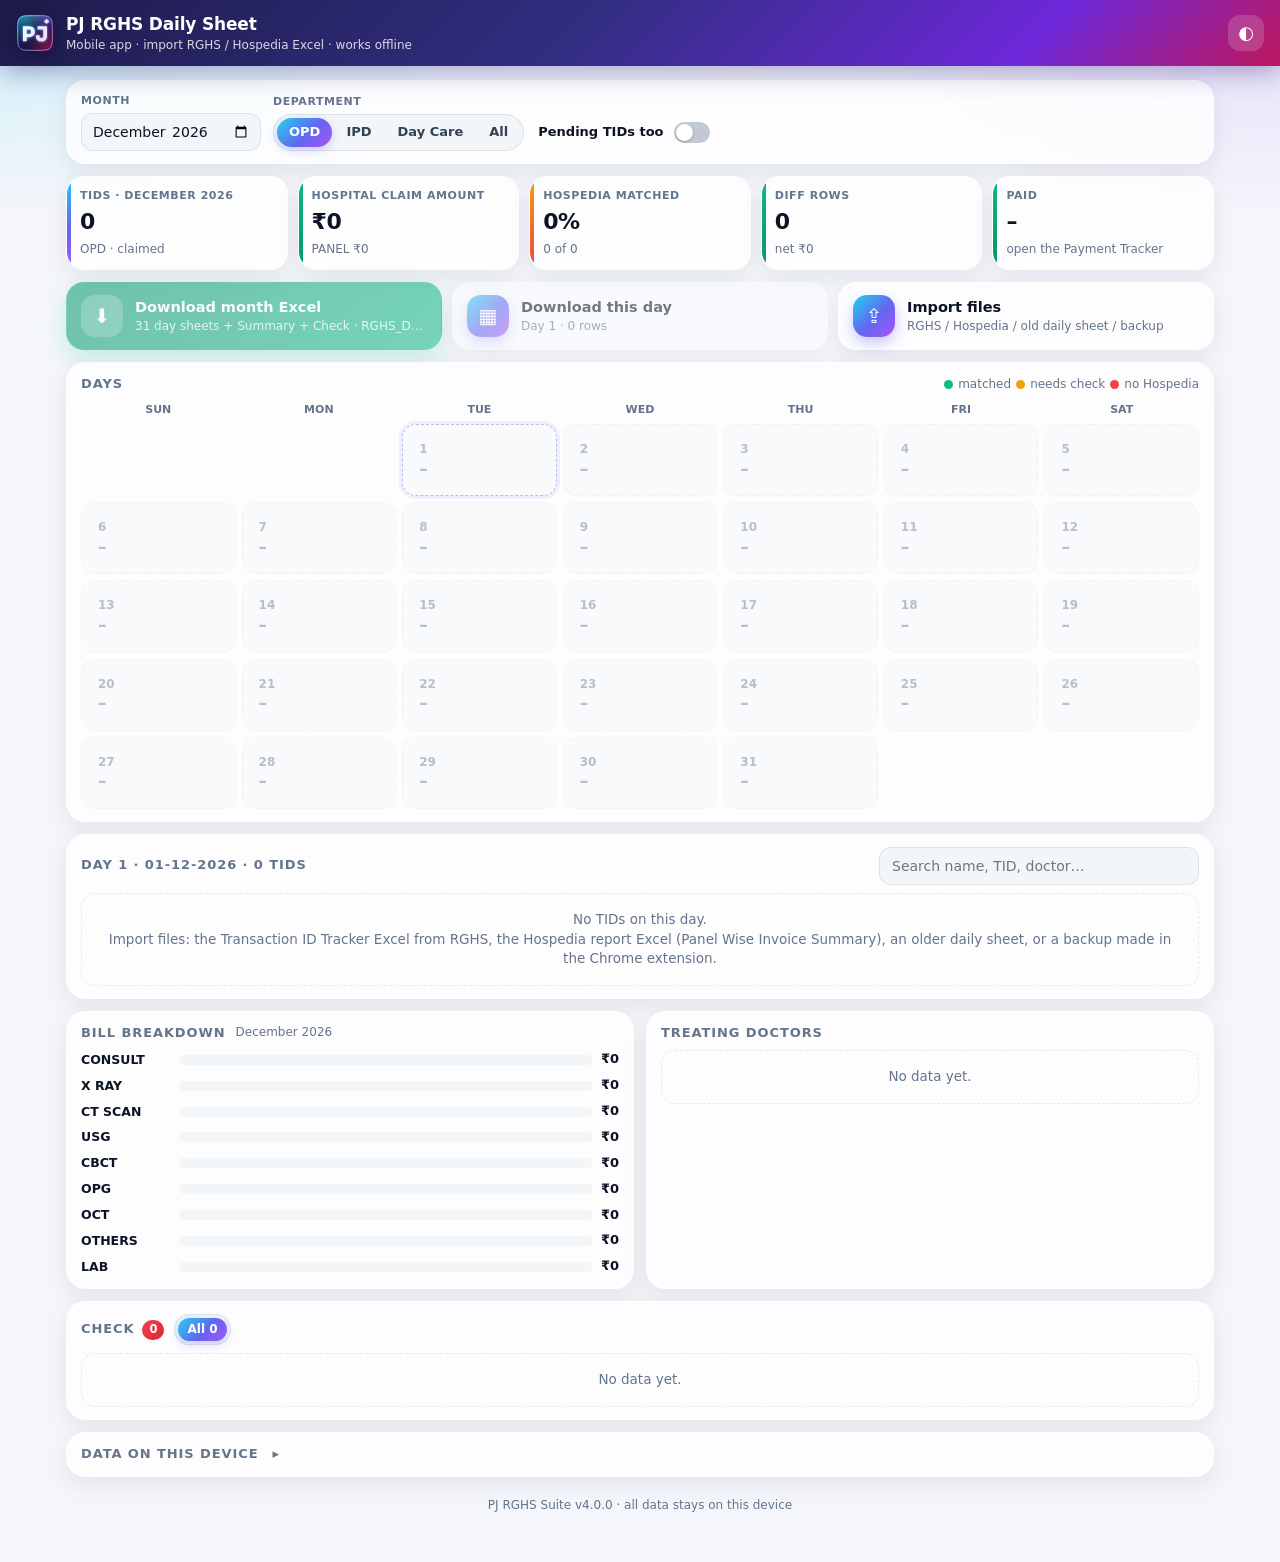
<file: app/index.html>
<!doctype html>
<html lang="en">
<head>
<meta charset="utf-8">
<meta name="viewport" content="width=device-width, initial-scale=1, viewport-fit=cover">
<meta name="theme-color" content="#1e1b4b">
<meta name="description" content="RGHS daily sheet: RGHS tracker + Hospedia bills -> month Excel, checks and payments. Works offline; data stays on this device.">
<title>PJ RGHS Daily Sheet</title>
<link rel="manifest" href="manifest.webmanifest">
<link rel="icon" href="icons/icon192.png">
<link rel="apple-touch-icon" href="icons/icon192.png">
<link rel="stylesheet" href="app.css">
</head>
<body>
<header class="top">
  <span class="logo" id="logo"></span>
  <div class="tt"><b>PJ RGHS Daily Sheet</b><small id="mode">RGHS + Hospedia → Excel</small></div>
  <button class="ib" id="themeBtn" title="Light / dark" aria-label="Light or dark theme">◐</button>
</header>

<main>
  <section class="controls card">
    <label class="fld"><span>Month</span><input type="month" id="month"></label>
    <div class="fld"><span>Department</span><div class="seg" id="dept"><button data-v="OPD">OPD</button><button data-v="IPD">IPD</button><button data-v="DC">Day Care</button><button data-v="ALL">All</button></div></div>
    <button class="tg" id="pendingTg" title="Also list TIDs that are not claimed yet (amount 0)"><span>Pending TIDs too</span><i class="sw"></i></button>
  </section>

  <section class="kpis" id="kpis"></section>

  <section class="actions">
    <button class="big xl" id="dlMonth"><i>⬇</i><span><b>Download month Excel</b><small id="dlMonthSub">31 day sheets + Summary + Check</small></span></button>
    <button class="big" id="dlDay"><i>▦</i><span><b>Download this day</b><small id="dlDaySub">one sheet</small></span></button>
    <label class="big imp"><i>⇪</i><span><b>Import files</b><small>RGHS / Hospedia / old daily sheet / backup</small></span>
      <input type="file" id="file" multiple accept=".xlsx,.xls,.csv,.json"></label>
  </section>

  <section class="card">
    <div class="h"><h2>Days</h2><span class="legend"><i class="d ok"></i>matched <i class="d wn"></i>needs check <i class="d no"></i>no Hospedia</span></div>
    <div class="cal" id="cal"></div>
  </section>

  <section class="card">
    <div class="h"><h2 id="dayTitle">Day</h2><input class="search" id="q" type="search" placeholder="Search name, TID, doctor…"></div>
    <div id="dayBox"></div>
  </section>

  <section class="grid2">
    <div class="card"><div class="h"><h2>Bill breakdown</h2><small id="catSub"></small></div><div id="cats"></div></div>
    <div class="card"><div class="h"><h2>Treating doctors</h2></div><div id="docs"></div></div>
  </section>

  <section class="card">
    <div class="h"><h2>Check <span class="cnt" id="chkCount">0</span></h2><div class="seg sm" id="chkKind"></div></div>
    <div id="checks"></div>
  </section>

  <section class="card">
    <details>
      <summary><h2>Data on this device</h2></summary>
      <div id="dataInfo"></div>
      <div class="row">
        <button class="btn" id="backup">⬇ Backup (JSON)</button>
        <button class="btn danger" id="clearMonth">🗑 Clear this month</button>
      </div>
      <p class="note" id="howto"></p>
    </details>
  </section>
  <footer id="foot"></footer>
</main>
<div class="toast" id="toast" role="status" aria-live="polite"></div>

<script src="../lib/xlsx.full.min.js"></script>
<script src="../shared.js"></script>
<script src="../engine.js"></script>
<script src="../sheet.js"></script>
<script src="app.js"></script>
</body>
</html>
</file>
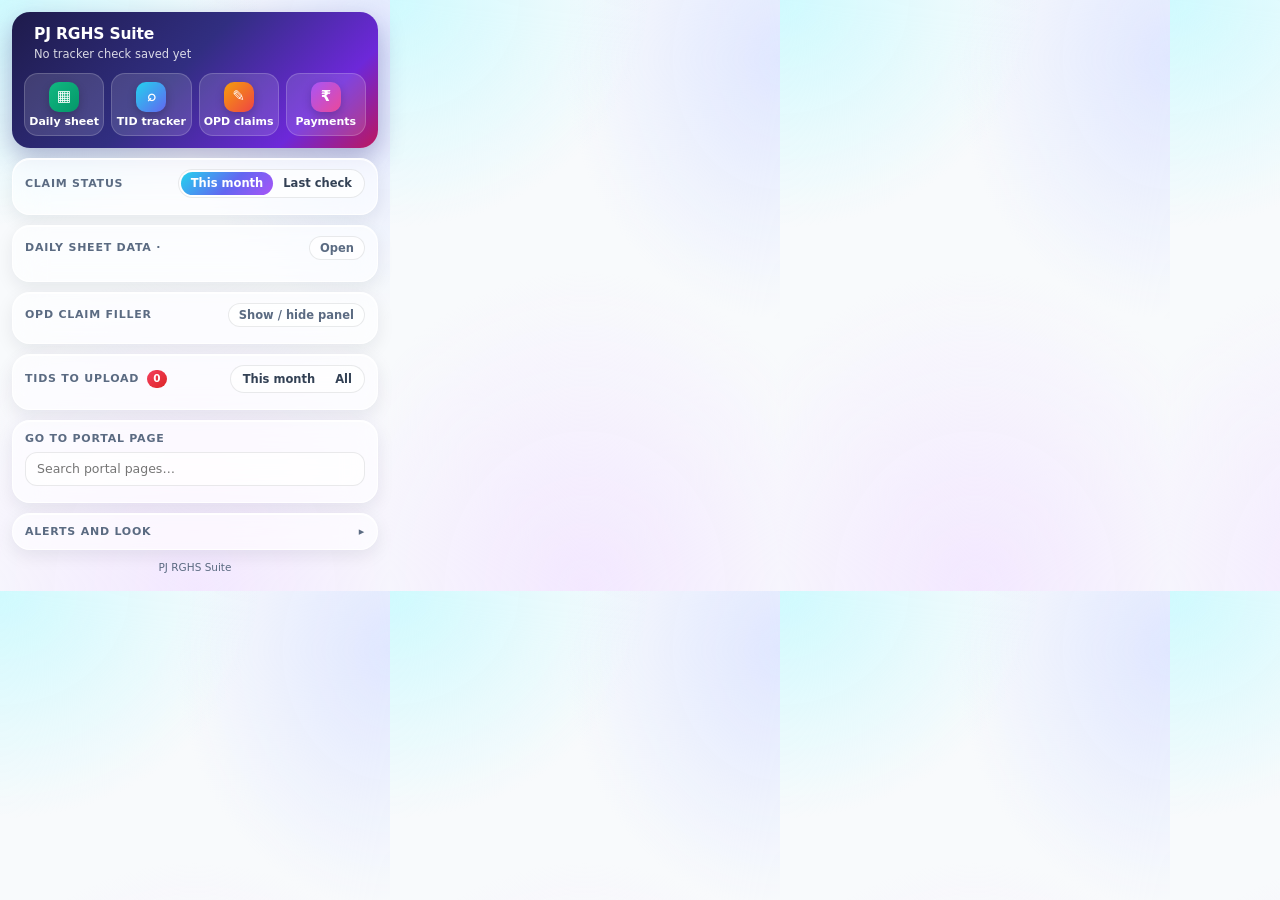
<file: popup.html>
<!doctype html>
<html lang="en">
<head>
<meta charset="utf-8">
<meta name="viewport" content="width=device-width, initial-scale=1">
<title>PJ RGHS Suite</title>
<style>
  :root{--tx:#0b1324;--tx2:#334155;--mut:#5b6b82;--ok:#047857;--warn:#c2410c;--bad:#dc2626;--line:rgba(15,23,42,.09);
    --card:rgba(255,255,255,.62);--chip:rgba(255,255,255,.7);--edge:rgba(255,255,255,.85);--acc:linear-gradient(135deg,#22d3ee,#6366f1 55%,#a855f7)}
  body.dark{--tx:#f1f5f9;--tx2:#d7dfea;--mut:#a5b3c7;--ok:#34d399;--warn:#fdba74;--bad:#fca5a5;--line:rgba(255,255,255,.12);
    --card:rgba(15,23,42,.55);--chip:rgba(255,255,255,.1);--edge:rgba(255,255,255,.16)}
  *{box-sizing:border-box;margin:0;padding:0}
  html,body{width:390px}
  body{font:12.5px/1.4 "Segoe UI",system-ui,-apple-system,Roboto,Arial,sans-serif;color:var(--tx);min-height:300px;max-height:600px;
    background:radial-gradient(120% 70% at 0% 0%,#cffafe 0%,transparent 55%),radial-gradient(100% 80% at 100% 10%,#e0e7ff 0%,transparent 55%),radial-gradient(120% 90% at 50% 100%,#f3e8ff 0%,transparent 60%),#f8fafc}
  body.dark{background:radial-gradient(120% 70% at 0% 0%,#0e3a4a 0%,transparent 55%),radial-gradient(100% 80% at 100% 10%,#1e1b4b 0%,transparent 55%),radial-gradient(120% 90% at 50% 100%,#3b0764 0%,transparent 60%),#0b1020}
  button{font:inherit;color:inherit;background:none;border:0;cursor:pointer}
  input{font:inherit;color:inherit}
  .wrap{padding:12px;display:flex;flex-direction:column;gap:10px}
  .card{background:var(--card);border:1px solid var(--edge);border-radius:18px;padding:10px 12px;
    -webkit-backdrop-filter:blur(16px) saturate(170%);backdrop-filter:blur(16px) saturate(170%);
    box-shadow:inset 0 1px 0 rgba(255,255,255,.9),0 6px 18px rgba(15,23,42,.08)}
  body.dark .card{box-shadow:inset 0 1px 0 rgba(255,255,255,.12),0 6px 18px rgba(0,0,0,.3)}
  .hero{background:linear-gradient(135deg,#1e1b4b,#312e81 45%,#6d28d9 80%,#be185d);color:#fff;border:0;padding:12px;
    box-shadow:0 10px 26px rgba(49,46,129,.35)}
  header{display:flex;align-items:center;gap:10px}
  header .t{flex:1;min-width:0;display:flex;flex-direction:column}
  header b{font-size:15.5px;letter-spacing:-.01em}
  header small{font-size:11.5px;opacity:.82;white-space:nowrap;overflow:hidden;text-overflow:ellipsis}
  .logo{flex:none;filter:drop-shadow(0 4px 10px rgba(0,0,0,.35))}
  .acts{display:grid;grid-template-columns:repeat(4,1fr);gap:7px;margin-top:11px}
  .act{display:flex;flex-direction:column;align-items:center;gap:4px;padding:8px 2px 7px;border-radius:14px;background:rgba(255,255,255,.13);
    border:1px solid rgba(255,255,255,.18);color:#fff;font-size:11px;font-weight:600;text-align:center;line-height:1.15;transition:.15s}
  .act:hover{background:rgba(255,255,255,.24);transform:translateY(-1px)}
  .act i{font-style:normal;width:30px;height:30px;border-radius:10px;display:grid;place-items:center;font-size:15px;box-shadow:0 4px 10px rgba(0,0,0,.2)}
  .a1 i{background:linear-gradient(135deg,#10b981,#059669)}.a2 i{background:linear-gradient(135deg,#22d3ee,#6366f1)}
  .a3 i{background:linear-gradient(135deg,#f59e0b,#ef4444)}.a4 i{background:linear-gradient(135deg,#a855f7,#ec4899)}
  .pbtn{padding:6px 12px;border-radius:99px;background:var(--acc);color:#fff;font-weight:700;font-size:12px;box-shadow:0 3px 10px rgba(99,102,241,.3);white-space:nowrap}
  .sbtn{padding:3px 10px;border-radius:99px;background:var(--chip);border:1px solid var(--line);font-weight:600;font-size:11.5px}
  .sbtn:hover{filter:brightness(.97)}
  h3{display:flex;align-items:center;gap:8px;font-size:11px;text-transform:uppercase;letter-spacing:.07em;color:var(--mut);margin-bottom:6px}
  h3 .r{margin-left:auto;text-transform:none;letter-spacing:0}
  .seg{display:inline-flex;padding:2px;border-radius:99px;background:var(--chip);border:1px solid var(--line)}
  .seg button{padding:3px 10px;border-radius:99px;font-size:11.5px;font-weight:600;color:var(--tx2)}
  .seg button.on{background:var(--acc);color:#fff}
  table{width:100%;border-collapse:collapse}
  th,td{padding:4px 3px;text-align:right;font-variant-numeric:tabular-nums}
  th{font-size:10px;text-transform:uppercase;letter-spacing:.05em;color:var(--mut);font-weight:700}
  th:first-child,td:first-child{text-align:left}
  td:first-child{font-weight:700}
  tbody tr{border-top:1px solid var(--line)}
  tr.tot td{font-weight:800}
  .ok{color:var(--ok)}.wn{color:var(--warn)}.bad{color:var(--bad)}.z{opacity:.45}
  .note{font-size:11px;color:var(--mut);margin-top:5px}
  .empty{font-size:12px;color:var(--mut);padding:4px 0}
  .kpis{display:grid;grid-template-columns:repeat(4,1fr);gap:6px}
  .kpi{border-radius:12px;padding:6px 7px;background:var(--chip);border:1px solid var(--line);display:flex;flex-direction:column}
  .kpi span{font-size:10px;color:var(--mut);font-weight:700;text-transform:uppercase;letter-spacing:.04em}
  .kpi b{font-size:16px;font-variant-numeric:tabular-nums}
  .bar{display:flex;height:8px;border-radius:99px;overflow:hidden;background:var(--chip);margin-top:7px}
  .bar i{display:block;height:100%}
  .ups{display:flex;flex-direction:column;gap:2px;max-height:190px;overflow:auto}
  .it{display:grid;grid-template-columns:1fr auto;gap:1px 8px;padding:6px 6px;border-radius:12px}
  .it:hover{background:var(--chip)}
  .it .l1{display:flex;gap:6px;align-items:center;min-width:0}
  .it .l1 b{font-family:Consolas,"Cascadia Mono",monospace}
  .tag{font-size:10.5px;font-weight:700;padding:0 7px;border-radius:99px;background:rgba(99,102,241,.15);color:#4338ca}
  body.dark .tag{color:#c7d2fe}
  .it .l2{font-size:11.5px;color:var(--tx2);white-space:nowrap;overflow:hidden;text-overflow:ellipsis}
  .it .bt{grid-column:2;grid-row:1/3;display:flex;gap:4px;align-items:center}
  .cnt{display:inline-flex;align-items:center;justify-content:center;min-width:20px;height:18px;padding:0 6px;border-radius:99px;background:linear-gradient(135deg,#f43f5e,#dc2626);color:#fff;font-size:10.5px;font-weight:800}
  .search{width:100%;padding:7px 11px;border-radius:12px;border:1px solid var(--line);background:var(--chip);outline:none}
  .search:focus{border-color:#818cf8;box-shadow:0 0 0 3px rgba(99,102,241,.18)}
  .links{display:flex;flex-direction:column;max-height:200px;overflow:auto;margin-top:6px}
  .lk{display:flex;align-items:center;gap:8px;padding:5px 6px;border-radius:10px;text-align:left;font-size:12px}
  .lk:hover{background:var(--chip)}
  .lk .s{width:14px;flex:none;color:#f59e0b;font-size:13px;text-align:center}
  .lk .s.off{color:var(--mut);opacity:.35}
  .lk span:last-child{min-width:0;overflow:hidden;text-overflow:ellipsis;white-space:nowrap}
  .tg{display:flex;align-items:center;justify-content:space-between;width:100%;padding:4px 0;text-align:left}
  .sw{width:32px;height:19px;border-radius:99px;background:rgba(100,116,139,.38);position:relative;flex:none;transition:.2s}
  .sw::after{content:"";position:absolute;top:2px;left:2px;width:15px;height:15px;border-radius:50%;background:#fff;box-shadow:0 1px 3px rgba(0,0,0,.25);transition:.2s}
  .tg.on .sw{background:#10b981}.tg.on .sw::after{left:15px}
  .row{display:flex;align-items:center;justify-content:space-between;gap:8px;padding:4px 0}
  .logos{display:flex;gap:8px}
  .lp{flex:1;display:flex;flex-direction:column;align-items:center;gap:5px;padding:8px 4px 6px;border-radius:14px;border:1.5px solid var(--line);background:var(--chip);font-size:11.5px;font-weight:600;color:var(--tx2)}
  .lp:hover{filter:brightness(.98)}
  .lp.on{border-color:#6366f1;box-shadow:0 0 0 3px rgba(99,102,241,.18);color:var(--tx)}
  details>summary{list-style:none;cursor:pointer}
  details>summary::-webkit-details-marker{display:none}
  details>summary h3{margin:0}
  details>summary h3::after{content:"▸";margin-left:auto;transition:.15s}
  details[open]>summary h3::after{transform:rotate(90deg)}
  details[open]>summary{margin-bottom:6px}
  footer{text-align:center;font-size:10.5px;color:var(--mut);padding-bottom:4px}
  .toast{position:fixed;left:50%;bottom:14px;transform:translate(-50%,20px);opacity:0;background:rgba(15,23,42,.88);color:#fff;padding:5px 13px;border-radius:99px;font-weight:600;transition:.25s;pointer-events:none}
  .toast.show{opacity:1;transform:translate(-50%,0)}
</style>
</head>
<body>
<div class="wrap">
  <div class="card hero">
    <header>
      <span class="logo" id="logo"></span>
      <div class="t"><b>PJ RGHS Suite</b><small id="lastCheck">No tracker check saved yet</small></div>
    </header>
    <div class="acts">
      <button class="act a1" id="actSheet" title="Make the RGHS + Hospedia daily sheet (Excel)"><i>▦</i>Daily sheet</button>
      <button class="act a2" id="actTracker" title="Transaction ID Tracker"><i>⌕</i>TID tracker</button>
      <button class="act a3" id="actOpd" title="OPD claim filler"><i>✎</i><span id="opdLabel">OPD claims</span></button>
      <button class="act a4" id="actPay" title="Payment Tracker"><i>₹</i>Payments</button>
    </div>
  </div>

  <div class="card">
    <h3>Claim status <span class="r"><span class="seg" id="statScope"><button data-v="month" class="on">This month</button><button data-v="last">Last check</button></span></span></h3>
    <div id="statBox"></div>
  </div>

  <div class="card">
    <h3>Daily sheet data · <span id="sheetMonth"></span><span class="r"><button class="sbtn" id="openSheet">Open</button></span></h3>
    <div class="kpis" id="sheetKpis"></div>
    <p class="note" id="sheetNote"></p>
  </div>

  <div class="card">
    <h3>OPD claim filler <span class="r"><button class="sbtn" id="opdToggle">Show / hide panel</button></span></h3>
    <div id="opdBox"></div>
  </div>

  <div class="card">
    <h3>TIDs to upload <span class="cnt" id="upCount">0</span><span class="r"><span class="seg" id="upScope"><button data-v="month">This month</button><button data-v="all">All</button></span></span></h3>
    <div class="ups" id="upList"></div>
    <div class="row" id="upFoot" style="display:none"><span class="note" id="upHint" style="margin:0"></span><button class="sbtn" id="copyAll">Copy all</button></div>
  </div>

  <div class="card">
    <h3>Go to portal page</h3>
    <input class="search" id="q" type="search" placeholder="Search portal pages…" autocomplete="off">
    <div class="links" id="links"></div>
  </div>

  <details class="card">
    <summary><h3>Alerts and look</h3></summary>
    <div id="toggles"></div>
    <div class="row"><span>Upload ticker shows</span><span class="seg" id="tickScope"><button data-v="month">This month</button><button data-v="all">All saved</button></span></div>
    <div class="row"><span>Theme</span><span class="seg" id="themePick"><button data-v="light">Light</button><button data-v="dark">Dark</button></span></div>
    <p class="note">The ticker stays hidden when no TID is waiting for upload. On the Transaction ID Tracker page it follows the dates you searched.</p>
    <h3 style="margin-top:10px">Logo</h3>
    <div class="logos" id="logoPick"></div>
  </details>

  <footer id="ver">PJ RGHS Suite</footer>
</div>
<div class="toast" id="toast"></div>
<script src="shared.js"></script>
<script src="popup.js"></script>
</body>
</html>
</file>
<file: app/app.css>
:root{--bg:#f4f6fb;--card:rgba(255,255,255,.78);--edge:rgba(255,255,255,.9);--tx:#0b1324;--tx2:#334155;--mut:#64748b;--line:rgba(15,23,42,.09);
  --chip:rgba(241,245,249,.9);--ok:#059669;--okb:#d1fae5;--warn:#d97706;--warnb:#fef3c7;--bad:#dc2626;--badb:#fee2e2;--pri:#6366f1;
  --acc:linear-gradient(135deg,#22d3ee,#6366f1 55%,#a855f7);--shadow:0 8px 24px rgba(15,23,42,.08)}
:root[data-theme="dark"]{--bg:#0b1020;--card:rgba(20,27,48,.82);--edge:rgba(255,255,255,.08);--tx:#eef2ff;--tx2:#cbd5e1;--mut:#94a3b8;--line:rgba(255,255,255,.1);
  --chip:rgba(255,255,255,.07);--ok:#34d399;--okb:rgba(52,211,153,.15);--warn:#fbbf24;--warnb:rgba(251,191,36,.15);--bad:#f87171;--badb:rgba(248,113,113,.15);--shadow:0 8px 24px rgba(0,0,0,.35)}
@media (prefers-color-scheme:dark){:root:not([data-theme="light"]){--bg:#0b1020;--card:rgba(20,27,48,.82);--edge:rgba(255,255,255,.08);--tx:#eef2ff;--tx2:#cbd5e1;--mut:#94a3b8;--line:rgba(255,255,255,.1);
  --chip:rgba(255,255,255,.07);--ok:#34d399;--okb:rgba(52,211,153,.15);--warn:#fbbf24;--warnb:rgba(251,191,36,.15);--bad:#f87171;--badb:rgba(248,113,113,.15);--shadow:0 8px 24px rgba(0,0,0,.35)}}
*{box-sizing:border-box;margin:0;padding:0}
html{-webkit-text-size-adjust:100%}
body{font:14px/1.45 "Segoe UI",system-ui,-apple-system,Roboto,Arial,sans-serif;color:var(--tx);background:var(--bg);min-height:100vh;
  background-image:radial-gradient(70% 40% at 0% 0%,rgba(34,211,238,.18),transparent 60%),radial-gradient(60% 40% at 100% 0%,rgba(168,85,247,.16),transparent 60%);background-attachment:fixed}
button,input{font:inherit;color:inherit}
button{background:none;border:0;cursor:pointer}
.top{position:sticky;top:0;z-index:20;display:flex;align-items:center;gap:12px;padding:12px 16px;padding-top:max(12px,env(safe-area-inset-top));
  background:linear-gradient(135deg,#1e1b4b,#312e81 45%,#6d28d9 80%,#be185d);color:#fff;box-shadow:0 8px 24px rgba(49,46,129,.35)}
.top .tt{flex:1;min-width:0;display:flex;flex-direction:column}
.top b{font-size:17px;letter-spacing:-.01em}
.top small{font-size:12px;opacity:.82;white-space:nowrap;overflow:hidden;text-overflow:ellipsis}
.logo{flex:none;filter:drop-shadow(0 4px 10px rgba(0,0,0,.35))}
.ib{width:36px;height:36px;border-radius:12px;background:rgba(255,255,255,.16);color:#fff;font-size:18px;display:grid;place-items:center}
main{max-width:1180px;margin:0 auto;padding:14px 16px 40px;display:flex;flex-direction:column;gap:12px}
.card{background:var(--card);border:1px solid var(--edge);border-radius:20px;padding:12px 14px;box-shadow:var(--shadow);-webkit-backdrop-filter:blur(14px);backdrop-filter:blur(14px)}
.h{display:flex;align-items:center;gap:10px;margin-bottom:8px;flex-wrap:wrap}
h2{font-size:13px;text-transform:uppercase;letter-spacing:.07em;color:var(--mut);display:flex;align-items:center;gap:8px}
.h small{color:var(--mut);font-size:12px}
.controls{display:flex;flex-wrap:wrap;align-items:flex-end;gap:12px}
.fld{display:flex;flex-direction:column;gap:4px}
.fld>span{font-size:11px;font-weight:700;color:var(--mut);text-transform:uppercase;letter-spacing:.05em}
input[type=month]{padding:7px 10px;border-radius:12px;border:1px solid var(--line);background:var(--chip);min-height:38px}
.seg{display:inline-flex;flex-wrap:wrap;padding:3px;border-radius:99px;background:var(--chip);border:1px solid var(--line);gap:2px}
.seg button{padding:5px 12px;border-radius:99px;font-size:13px;font-weight:600;color:var(--tx2)}
.seg button.on{background:var(--acc);color:#fff;box-shadow:0 3px 10px rgba(99,102,241,.3)}
.seg.sm button{padding:3px 9px;font-size:12px}
.tg{display:flex;align-items:center;gap:10px;padding:8px 2px;font-size:13px;font-weight:600}
.sw{width:36px;height:21px;border-radius:99px;background:rgba(100,116,139,.38);position:relative;flex:none;transition:.2s}
.sw::after{content:"";position:absolute;top:2px;left:2px;width:17px;height:17px;border-radius:50%;background:#fff;box-shadow:0 1px 3px rgba(0,0,0,.25);transition:.2s}
.tg.on .sw{background:#10b981}.tg.on .sw::after{left:17px}
.kpis{display:grid;grid-template-columns:repeat(5,minmax(0,1fr));gap:10px}
.kpi{min-width:0;background:var(--card);border:1px solid var(--edge);border-radius:18px;padding:11px 13px;box-shadow:var(--shadow);position:relative;overflow:hidden}
.kpi::before{content:"";position:absolute;inset:0 auto 0 0;width:4px;background:var(--acc)}
.kpi.ok::before{background:linear-gradient(#10b981,#059669)}.kpi.wn::before{background:linear-gradient(#f59e0b,#ef4444)}
.kpi span{display:block;font-size:11px;font-weight:700;color:var(--mut);text-transform:uppercase;letter-spacing:.05em}
.kpi b{display:block;font-size:22px;font-weight:800;font-variant-numeric:tabular-nums;letter-spacing:-.02em;margin-top:2px}
.kpi small{font-size:12px;color:var(--mut)}
.actions{display:grid;grid-template-columns:repeat(3,minmax(0,1fr));gap:10px}
.big{min-width:0;display:flex;align-items:center;gap:12px;padding:12px 14px;border-radius:18px;background:var(--card);border:1px solid var(--edge);box-shadow:var(--shadow);text-align:left;cursor:pointer;transition:.15s;position:relative}
.big:hover{transform:translateY(-1px)}
.big i{font-style:normal;flex:none;width:42px;height:42px;border-radius:14px;display:grid;place-items:center;font-size:20px;color:#fff;background:var(--acc);box-shadow:0 6px 14px rgba(99,102,241,.35)}
.big.xl{background:linear-gradient(135deg,#059669,#10b981);color:#fff;border-color:transparent;box-shadow:0 10px 26px rgba(16,185,129,.35)}
.big.xl i{background:rgba(255,255,255,.22);box-shadow:none}
.big.xl small{color:rgba(255,255,255,.85)}
.big span{display:flex;flex-direction:column;min-width:0}
.big b{font-size:14.5px}
.big small{font-size:12px;color:var(--mut);white-space:nowrap;overflow:hidden;text-overflow:ellipsis}
.big.imp input{position:absolute;inset:0;opacity:0;cursor:pointer;width:100%}
.big:disabled{opacity:.55;cursor:default;transform:none}
.legend{margin-left:auto;font-size:12px;color:var(--mut);display:flex;align-items:center;gap:5px;flex-wrap:wrap}
.d{display:inline-block;width:9px;height:9px;border-radius:50%}
.d.ok{background:#10b981}.d.wn{background:#f59e0b}.d.no{background:#ef4444}
.cal{display:grid;grid-template-columns:repeat(7,minmax(0,1fr));gap:6px}
.wd{font-size:11px;font-weight:700;color:var(--mut);text-align:center;text-transform:uppercase}
.day{position:relative;border-radius:14px;padding:6px 6px 7px;background:var(--chip);border:1.5px solid transparent;text-align:left;min-height:58px;display:flex;flex-direction:column;gap:1px;transition:.12s}
.day:hover{border-color:rgba(99,102,241,.4)}
.day.on{border-color:var(--pri);box-shadow:0 0 0 3px rgba(99,102,241,.2)}
.day.empty{opacity:.45}
.day .n{font-size:12px;font-weight:700;color:var(--mut)}
.day b{font-size:17px;font-variant-numeric:tabular-nums;line-height:1.1}
.day small{font-size:11px;color:var(--mut);white-space:nowrap;overflow:hidden;text-overflow:ellipsis}
.day .d{position:absolute;top:8px;right:8px}
.search{flex:1;min-width:160px;max-width:320px;margin-left:auto;padding:8px 12px;border-radius:12px;border:1px solid var(--line);background:var(--chip);outline:none}
.search:focus{border-color:#818cf8;box-shadow:0 0 0 3px rgba(99,102,241,.18)}
.tbl{overflow:auto;border-radius:14px;border:1px solid var(--line);max-height:540px}
table{width:100%;border-collapse:collapse;font-size:13px}
th,td{padding:7px 9px;text-align:right;white-space:nowrap;border-bottom:1px solid var(--line);font-variant-numeric:tabular-nums}
th{position:sticky;top:0;background:var(--bg);font-size:11px;font-weight:700;color:var(--mut);text-transform:uppercase;letter-spacing:.04em;z-index:1}
th.l,td.l{text-align:left}
td.mono{font-family:Consolas,"Cascadia Mono",monospace;font-size:12.5px}
tr.bad td{background:var(--badb)}tr.wn td{background:var(--warnb)}
tbody tr:hover td{background:rgba(99,102,241,.08)}
.pill{display:inline-block;padding:1px 8px;border-radius:99px;font-size:11.5px;font-weight:700}
.pill.ok{background:var(--okb);color:var(--ok)}.pill.wn{background:var(--warnb);color:var(--warn)}.pill.bad{background:var(--badb);color:var(--bad)}
.cards{display:none;flex-direction:column;gap:8px}
.rc{border:1px solid var(--line);border-radius:16px;padding:10px 12px;background:var(--chip);display:flex;flex-direction:column;gap:4px}
.rc.bad{border-left:4px solid var(--bad)}.rc.wn{border-left:4px solid var(--warn)}.rc.ok{border-left:4px solid var(--ok)}
.rc .a{display:flex;justify-content:space-between;gap:8px;align-items:baseline}
.rc .a b{font-size:15px;min-width:0;overflow:hidden;text-overflow:ellipsis;white-space:nowrap}
.rc .a span{font-weight:800;font-size:15px;font-variant-numeric:tabular-nums}
.rc .m{font-size:12.5px;color:var(--tx2)}
.rc .m code{font:12px Consolas,monospace}
.chips{display:flex;flex-wrap:wrap;gap:4px}
.chip{font-size:11.5px;padding:1px 8px;border-radius:99px;background:rgba(99,102,241,.12);color:var(--tx2);font-weight:600}
.grid2{display:grid;grid-template-columns:1fr 1fr;gap:12px}
.bars{display:flex;flex-direction:column;gap:7px}
.br{display:grid;grid-template-columns:90px 1fr auto;gap:8px;align-items:center;font-size:13px}
.br b{font-weight:700;font-size:12.5px}
.track{height:10px;border-radius:99px;background:var(--chip);overflow:hidden}
.track i{display:block;height:100%;border-radius:99px;background:var(--acc)}
.br span{font-variant-numeric:tabular-nums;font-weight:600}
.cnt{display:inline-flex;align-items:center;justify-content:center;min-width:22px;height:20px;padding:0 7px;border-radius:99px;background:linear-gradient(135deg,#f43f5e,#dc2626);color:#fff;font-size:11.5px;font-weight:800;letter-spacing:0}
.ck{display:grid;grid-template-columns:auto 1fr;gap:2px 10px;padding:8px 6px;border-bottom:1px solid var(--line)}
.ck:last-child{border-bottom:0}
.ck .k{grid-row:1/3;align-self:center}
.ck .t{font-size:13px}.ck .t code{font:12.5px Consolas,monospace}
.ck .s{font-size:12.5px;color:var(--mut)}
.more{display:block;margin:8px auto 0;padding:6px 14px;border-radius:99px;background:var(--chip);font-weight:600;font-size:13px}
.empty{padding:16px;text-align:center;color:var(--mut);border:1.5px dashed var(--line);border-radius:14px;font-size:13.5px}
details>summary{list-style:none;cursor:pointer}
details>summary::-webkit-details-marker{display:none}
details>summary h2::after{content:"▸";margin-left:6px;transition:.15s}
details[open]>summary h2::after{transform:rotate(90deg)}
details[open]>summary{margin-bottom:8px}
.row{display:flex;gap:8px;flex-wrap:wrap;margin-top:10px}
.btn{padding:8px 14px;border-radius:12px;border:1px solid var(--line);background:var(--chip);font-weight:600;font-size:13px}
.btn.danger{color:var(--bad)}
.note{font-size:12.5px;color:var(--mut);margin-top:8px;line-height:1.5}
.di{display:grid;grid-template-columns:repeat(auto-fill,minmax(160px,1fr));gap:6px}
.di div{background:var(--chip);border-radius:12px;padding:7px 10px;font-size:12.5px}
.di b{display:block;font-size:13px}
footer{text-align:center;color:var(--mut);font-size:12px;padding:8px}
.toast{position:fixed;left:50%;bottom:calc(18px + env(safe-area-inset-bottom));transform:translate(-50%,20px);opacity:0;background:rgba(15,23,42,.92);color:#fff;padding:9px 16px;border-radius:14px;
  font-weight:600;font-size:13.5px;transition:.25s;pointer-events:none;z-index:50;max-width:calc(100vw - 32px);text-align:center}
.toast.show{opacity:1;transform:translate(-50%,0)}
@media (max-width:900px){.kpis{grid-template-columns:repeat(3,minmax(0,1fr))}.grid2{grid-template-columns:1fr}}
@media (max-width:640px){
  main{padding:12px 12px 40px}
  .kpis{grid-template-columns:repeat(2,minmax(0,1fr))}
  .kpis .kpi:first-child{grid-column:1/-1}
  .actions{grid-template-columns:minmax(0,1fr)}
  .tbl{display:none}.cards{display:flex}
  .cal{gap:4px}.day{min-height:50px;padding:5px 4px}.day b{font-size:15px}.day small{display:none}
  .search{max-width:none;margin-left:0}
  .legend{margin-left:0}
}
</file>
